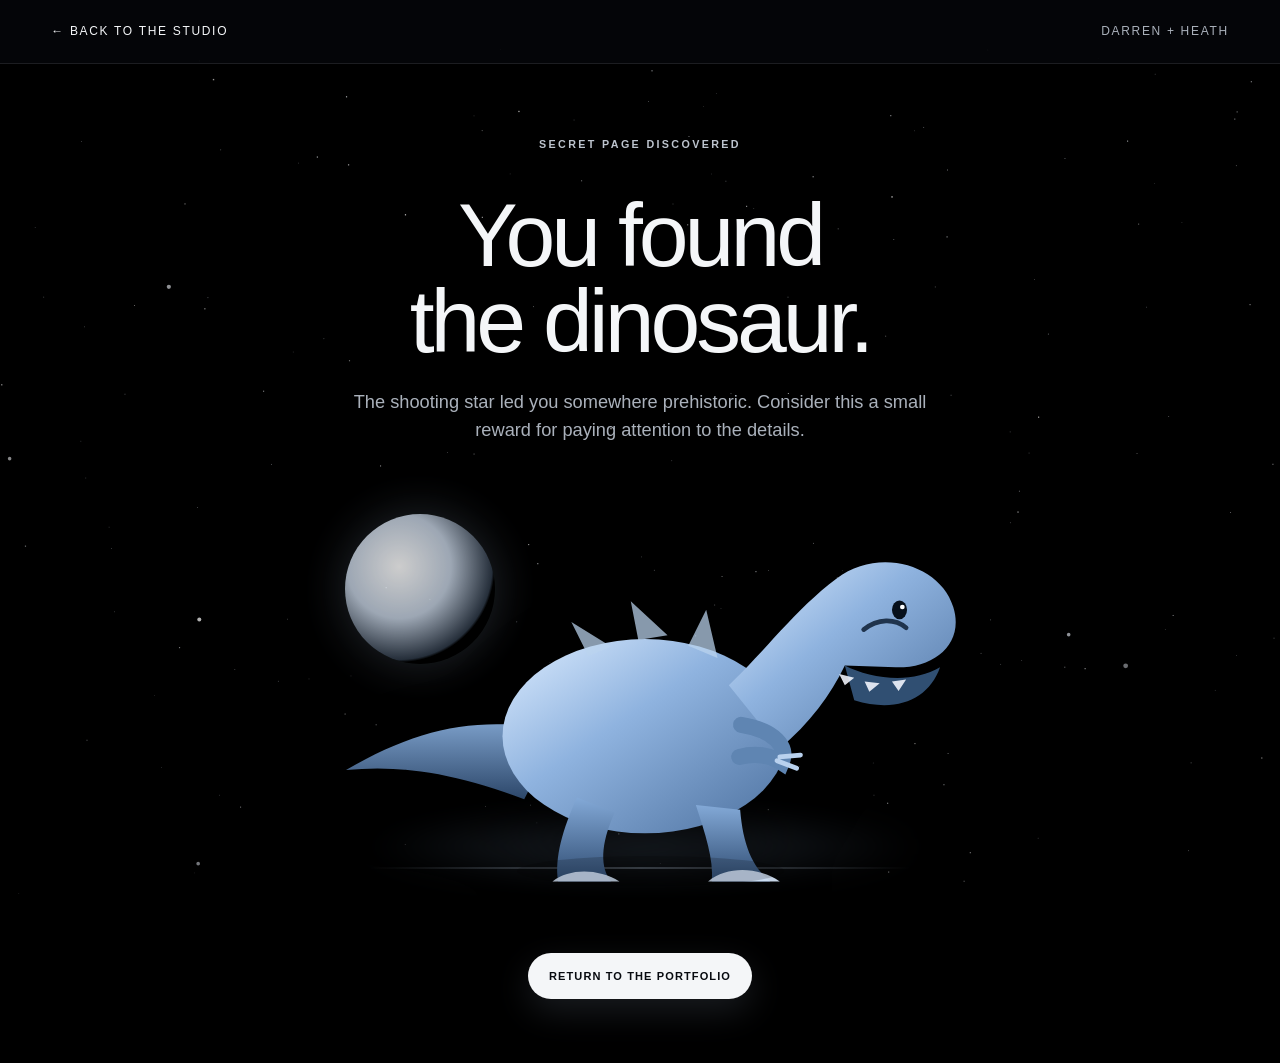
<file: dinosaur.html>
<!DOCTYPE html>
<html lang="en">
<head>
  <meta charset="UTF-8">
  <meta name="viewport" content="width=device-width, initial-scale=1.0">
  <meta name="description" content="A hidden dinosaur Easter egg from Darren and Heath Web Design.">
  <meta name="theme-color" content="#06080d">
  <title>You Found the Dinosaur | Darren + Heath</title>
  <link rel="stylesheet" href="styles.css?v=18">
  <script src="scripts.js?v=18" defer></script>
</head>
<body class="dinosaur-page">
  <div class="space-background" aria-hidden="true">
    <canvas class="starfield" id="starfield"></canvas>
    <div class="space-background__glow"></div>
    <div class="space-background__vignette"></div>
  </div>
  <div class="cursor-aura" id="cursorAura" aria-hidden="true"></div>

  <header class="dino-header">
    <a class="dino-back magnetic" href="index.html">← Back to the studio</a>
    <span class="dino-brand">Darren + Heath</span>
  </header>

  <main class="dino-main">
    <section class="dino-content" data-reveal="fade-up">
      <p class="eyebrow">Secret page discovered</p>
      <h1>You found the dinosaur.</h1>
      <p class="dino-intro">
        The shooting star led you somewhere prehistoric. Consider this a small reward for paying attention to the details.
      </p>

      <div class="dino-scene" aria-label="Animated illustration of a friendly dinosaur beneath a moon">
        <div class="dino-moon" aria-hidden="true"></div>
        <div class="dino-ground" aria-hidden="true"></div>
        <svg class="dino-illustration" viewBox="0 0 800 440" role="img" aria-labelledby="dinoTitle dinoDescription">
          <title id="dinoTitle">Friendly tyrannosaurus dinosaur</title>
          <desc id="dinoDescription">A stylized blue dinosaur standing in a dark, starry landscape.</desc>
          <defs>
            <linearGradient id="dinoBody" x1="0" y1="0" x2="1" y2="1">
              <stop offset="0" stop-color="#dcecff"/>
              <stop offset="0.42" stop-color="#8fb3df"/>
              <stop offset="1" stop-color="#4d719f"/>
            </linearGradient>
            <linearGradient id="dinoShade" x1="0" y1="0" x2="0" y2="1">
              <stop offset="0" stop-color="#83a9d7"/>
              <stop offset="1" stop-color="#304d73"/>
            </linearGradient>
          </defs>

          <path d="M314 254 C230 238 166 250 88 296 C148 290 206 300 277 327 Z" fill="url(#dinoShade)" opacity="0.92"/>
          <ellipse cx="405" cy="260" rx="151" ry="103" fill="url(#dinoBody)"/>
          <path d="M494 206 C532 170 565 125 608 93 C653 59 718 78 732 123 C744 161 713 188 671 187 L617 185 C602 216 580 246 548 273 Z" fill="url(#dinoBody)"/>
          <path d="M617 185 C644 199 688 205 718 187 C706 221 672 236 627 222 Z" fill="#36587f" opacity="0.9"/>
          <path d="M637 147 C652 135 670 135 682 145" fill="none" stroke="#20344d" stroke-width="5" stroke-linecap="round"/>
          <ellipse class="dino-eye" cx="675" cy="126" rx="8" ry="10" fill="#07101b"/>
          <circle cx="678" cy="123" r="2.5" fill="#ffffff"/>
          <path d="M611 194 L627 198 L617 206 Z M638 202 L654 204 L643 213 Z M667 202 L682 200 L674 212 Z" fill="#f5f8ff" opacity="0.88"/>

          <path d="M333 325 C318 358 309 389 313 414 L369 414 C358 400 357 376 373 341 Z" fill="url(#dinoShade)"/>
          <path d="M459 333 C469 364 478 390 476 414 L538 414 C518 398 509 374 506 338 Z" fill="url(#dinoShade)"/>
          <path d="M307 414 C325 400 355 400 378 414 Z" fill="#dcecff" opacity="0.9"/>
          <path d="M472 414 C493 397 526 399 548 414 Z" fill="#dcecff" opacity="0.9"/>

          <path d="M507 248 C543 254 557 271 550 288 C536 279 521 278 505 282" fill="none" stroke="#5f85b2" stroke-width="17" stroke-linecap="round"/>
          <path d="M545 286 L566 294 M548 282 L570 280" stroke="#b9d1ee" stroke-width="5" stroke-linecap="round"/>

          <path d="M345 175 L327 139 L369 165 M398 158 L390 117 L429 153 M451 164 L470 126 L482 177" fill="#bcd4ef" opacity="0.72"/>
          <ellipse cx="411" cy="403" rx="142" ry="16" fill="#000000" opacity="0.18"/>
        </svg>
      </div>

      <div class="dino-actions">
        <a class="button button--primary magnetic" href="index.html#portfolio">Return to the portfolio</a>
      </div>
    </section>
  </main>
</body>
</html>
</file>
<file: styles.css>
@font-face {
  font-family: "Avenir Next Local";
  src: local("Avenir Next"), local("AvenirNext-Regular"), local("Avenir Next Regular");
  font-style: normal;
  font-weight: 100 900;
  font-display: swap;
}

:root {
  --font-primary: "Avenir Next Local", "Avenir Next", Avenir, "Segoe UI", Arial, sans-serif;
  --bg: #000000;
  --bg-soft: #07090d;
  --surface: rgba(12, 14, 18, 0.82);
  --surface-strong: rgba(18, 21, 27, 0.94);
  --line: rgba(255, 255, 255, 0.12);
  --line-bright: rgba(255, 255, 255, 0.26);
  --text: #f4f6f8;
  --text-muted: #aab1bb;
  --accent: #f4f6f8;
  --accent-soft: #bdc4ce;
  --cursor-hue: 205;
  --cursor-saturation: 10%;
  --cursor-lightness: 88%;
  --pointer-x: 50vw;
  --pointer-y: 50vh;
  --interaction-strength: 0;
  --header-height: 64px;
  --radius: 20px;
  --container-width: 1180px;
  --ease-out: cubic-bezier(0.16, 1, 0.3, 1);
}

*,
*::before,
*::after {
  box-sizing: border-box;
}

* {
  margin: 0;
  padding: 0;
}

html {
  scroll-behavior: smooth;
}

body {
  min-height: 100vh;
  position: relative;
  isolation: isolate;
  overflow-x: hidden;
  color: var(--text);
  background: var(--bg);
  font-family: var(--font-primary);
  font-synthesis: none;
  line-height: 1.55;
}

::selection {
  color: #080b10;
  background: var(--accent);
}

button,
input,
textarea {
  font: inherit;
}

button,
a {
  -webkit-tap-highlight-color: transparent;
}

/* Background — black with white stars; blue activates only near magnetic targets */
.space-background {
  position: fixed;
  inset: 0;
  z-index: -3;
  overflow: hidden;
  pointer-events: none;
  background: #000;
}

.space-background::before {
  content: "";
  position: absolute;
  left: var(--pointer-x);
  top: var(--pointer-y);
  z-index: 1;
  width: 150px;
  height: 150px;
  border-radius: 50%;
  opacity: calc(var(--interaction-strength) * 0.72);
  transform: translate(-50%, -50%);
  background: radial-gradient(
    circle,
    hsl(var(--cursor-hue) var(--cursor-saturation) var(--cursor-lightness) / 0.14),
    hsl(var(--cursor-hue) var(--cursor-saturation) 58% / 0.05) 42%,
    transparent 72%
  );
  transition: opacity 120ms ease;
}

.starfield {
  position: absolute;
  inset: 0;
  width: 100%;
  height: 100%;
  opacity: 0.92;
}

.space-background__glow {
  display: none;
}

.space-background__vignette {
  position: absolute;
  inset: 0;
  background:
    linear-gradient(180deg, transparent 0%, rgba(0, 0, 0, 0.08) 72%, rgba(0, 0, 0, 0.3) 100%),
    radial-gradient(circle at center, transparent 0 58%, rgba(0, 0, 0, 0.24) 100%);
}

.cursor-aura {
  position: fixed;
  left: 0;
  top: 0;
  z-index: 0;
  width: 112px;
  height: 112px;
  border-radius: 50%;
  pointer-events: none;
  opacity: 0;
  transform: translate3d(-50%, -50%, 0);
  background: radial-gradient(
    circle,
    hsl(var(--cursor-hue) var(--cursor-saturation) var(--cursor-lightness) / 0.15),
    hsl(var(--cursor-hue) var(--cursor-saturation) 58% / 0.045) 44%,
    transparent 72%
  );
  transition: opacity 120ms ease;
}

.cursor-aura.is-visible {
  opacity: calc(0.08 + var(--interaction-strength) * 0.38);
}

html[data-background-mode="static"] .starfield {
  opacity: 0.9;
}

/* Occasional shooting-star Easter egg */
.shooting-star {
  position: fixed;
  left: 0;
  top: 0;
  z-index: 24;
  width: 104px;
  height: 44px;
  display: block;
  opacity: 0;
  visibility: hidden;
  pointer-events: none;
  transform-origin: center;
  will-change: transform, opacity;
  filter: drop-shadow(0 0 8px rgba(223, 237, 255, 0.55));
  cursor: pointer;
}

.shooting-star.is-active {
  visibility: visible;
  pointer-events: auto;
}

.shooting-star:focus-visible {
  outline: 1px solid rgba(239, 246, 255, 0.85);
  outline-offset: 6px;
  border-radius: 999px;
}

.shooting-star__tail {
  position: absolute;
  left: 8px;
  top: 50%;
  width: 82px;
  height: 2px;
  transform: translateY(-50%);
  border-radius: 999px;
  background: linear-gradient(90deg, transparent 0%, rgba(171, 203, 242, 0.12) 26%, rgba(224, 239, 255, 0.72) 78%, #ffffff 100%);
  box-shadow: 0 0 8px rgba(202, 225, 255, 0.38);
}

.shooting-star__tail::before,
.shooting-star__tail::after {
  content: "";
  position: absolute;
  right: 0;
  width: 68px;
  height: 1px;
  transform-origin: right center;
  background: linear-gradient(90deg, transparent, rgba(218, 235, 255, 0.38));
}

.shooting-star__tail::before {
  transform: rotate(4deg);
}

.shooting-star__tail::after {
  transform: rotate(-4deg);
}

.shooting-star__core {
  position: absolute;
  right: 7px;
  top: 50%;
  width: 7px;
  height: 7px;
  transform: translateY(-50%) rotate(45deg);
  border-radius: 2px;
  background: #ffffff;
  box-shadow:
    0 0 5px #ffffff,
    0 0 13px rgba(204, 226, 255, 0.95),
    0 0 26px rgba(148, 190, 240, 0.52);
}

.shooting-star__spark {
  position: absolute;
  right: 9px;
  top: 50%;
  width: 2px;
  height: 16px;
  transform: translateY(-50%);
  border-radius: 999px;
  background: linear-gradient(transparent, rgba(255, 255, 255, 0.95), transparent);
}

.shooting-star__spark--two {
  transform: translateY(-50%) rotate(90deg);
}

/* Header */
.site-header {
  position: fixed !important;
  top: 0;
  right: 0;
  left: 0;
  z-index: 100;
  min-height: var(--header-height);
  display: flex;
  align-items: center;
  justify-content: space-between;
  padding: 0 clamp(16px, 4vw, 48px);
  border-bottom: 1px solid rgba(230, 239, 255, 0.09);
  background: rgba(6, 8, 13, 0.66);
  -webkit-backdrop-filter: blur(9px);
  backdrop-filter: blur(9px);
}

.site-brand,
.header-nav a,
.site-footer a {
  color: var(--text-muted);
  text-decoration: none;
  transition: color 180ms ease, text-shadow 180ms ease;
}

.site-brand {
  font-size: 0.72rem;
  font-weight: 600;
  letter-spacing: 0.18em;
  text-transform: uppercase;
}

.header-nav {
  display: flex;
  align-items: center;
  gap: 4px;
}

.header-nav a {
  padding: 10px 12px;
  font-size: 0.62rem;
  font-weight: 600;
  letter-spacing: 0.13em;
  text-transform: uppercase;
}

.site-brand:hover,
.header-nav a:hover,
.site-footer a:hover {
  color: var(--text);
  text-shadow: 0 0 18px rgba(255, 255, 255, 0.22);
}

/* Shared layout */
main,
.site-footer {
  position: relative;
  z-index: 1;
}

.page-section {
  min-height: 100svh;
  display: flex;
  align-items: center;
  padding: calc(var(--header-height) + 76px) clamp(20px, 5vw, 72px) 92px;
  border-bottom: 1px solid rgba(255, 255, 255, 0.05);
}

.section-inner {
  width: min(100%, var(--container-width));
  margin: 0 auto;
}

.section-copy {
  max-width: 580px;
}

h1,
h2,
h3 {
  font-family: var(--font-primary);
  color: var(--text);
  font-weight: 500;
  text-wrap: balance;
}

h1,
h2 {
  letter-spacing: -0.045em;
}

h2 {
  margin-bottom: 18px;
  font-size: clamp(2.2rem, 5vw, 4.8rem);
  line-height: 0.98;
}

p {
  color: var(--text-muted);
}

.eyebrow {
  margin-bottom: 15px;
  color: var(--accent-soft);
  font-size: 0.67rem;
  font-weight: 600;
  letter-spacing: 0.22em;
  text-transform: uppercase;
}

.typed-title {
  display: inline-flex;
  align-items: baseline;
  min-height: 1.1em;
}

.typed-content {
  display: inline;
}

.typing-cursor {
  margin-left: 4px;
  color: var(--accent);
  font-weight: 300;
  text-shadow: 0 0 12px rgba(255, 255, 255, 0.55);
  animation: cursor-blink 760ms steps(1) infinite;
}

@keyframes cursor-blink {
  0%, 44% { opacity: 1; }
  45%, 100% { opacity: 0; }
}

/* Hero */
.hero-section {
  text-align: center;
}

.hero-layout {
  display: grid;
  place-items: center;
}

.hero-copy {
  max-width: 980px;
  display: grid;
  justify-items: center;
}

.hero-copy h1 {
  max-width: 1000px;
  margin-bottom: 25px;
  font-size: clamp(2.7rem, 7vw, 7rem);
  line-height: 0.94;
}

.hero-description {
  max-width: 760px;
  font-size: clamp(1rem, 1.5vw, 1.18rem);
}

.hero-actions {
  display: flex;
  align-items: center;
  justify-content: center;
  gap: 12px;
  margin-top: 32px;
}

.button {
  min-height: 46px;
  display: inline-flex;
  align-items: center;
  justify-content: center;
  padding: 0 20px;
  border: 1px solid transparent;
  border-radius: 999px;
  font-size: 0.69rem;
  font-weight: 600;
  letter-spacing: 0.1em;
  text-decoration: none;
  text-transform: uppercase;
}

.button--primary {
  color: #080b10;
  background: var(--accent);
  box-shadow: 0 12px 34px rgba(195, 216, 248, 0.13);
}

.button--quiet {
  color: var(--text);
  border-color: var(--line);
  background: rgba(255, 255, 255, 0.025);
}

/* Portfolio */
.portfolio-layout,
.contact-layout {
  display: grid;
  grid-template-columns: 0.82fr 1.18fr;
  align-items: center;
  gap: clamp(42px, 7vw, 100px);
}

.portfolio-grid {
  display: grid;
  grid-template-columns: repeat(2, minmax(0, 1fr));
  gap: 16px;
}

.portfolio-card {
  min-height: 238px;
  position: relative;
  overflow: hidden;
  border: 1px solid var(--line);
  border-radius: var(--radius);
  background: linear-gradient(145deg, var(--surface), var(--surface-strong));
  box-shadow: 0 24px 70px rgba(0, 0, 0, 0.24);
  transition: border-color 220ms ease, box-shadow 220ms ease;
}

.portfolio-card:hover {
  border-color: var(--line-bright);
  box-shadow: 0 30px 90px rgba(0, 0, 0, 0.34), 0 0 34px rgba(255, 255, 255, 0.035);
}

.portfolio-preview-link,
.portfolio-preview-frame-wrap {
  width: 100%;
  height: 100%;
  min-height: 238px;
  display: block;
}

.portfolio-preview-frame-wrap {
  position: relative;
  overflow: hidden;
}

.portfolio-preview-frame {
  width: 125%;
  height: 125%;
  min-height: 300px;
  border: 0;
  pointer-events: none;
  transform: scale(0.8);
  transform-origin: top left;
  filter: saturate(0.78) contrast(1.03) brightness(0.82);
}

.portfolio-preview-overlay {
  position: absolute;
  inset: 0;
  background: linear-gradient(180deg, transparent 30%, rgba(5, 7, 11, 0.24) 60%, rgba(5, 7, 11, 0.94) 100%);
}

.project-meta {
  position: absolute;
  inset: auto 18px 18px;
  display: grid;
  gap: 5px;
}

.project-meta span,
.portfolio-card--placeholder span {
  color: var(--accent-soft);
  font-size: 0.61rem;
  font-weight: 600;
  letter-spacing: 0.16em;
  text-transform: uppercase;
}

.project-meta strong,
.portfolio-card--placeholder strong {
  color: var(--text);
  font-size: 1rem;
  font-weight: 500;
}

.portfolio-card--placeholder {
  display: flex;
  flex-direction: column;
  justify-content: flex-end;
  gap: 8px;
  padding: 22px;
  background:
    radial-gradient(circle at 80% 15%, rgba(78, 155, 255, 0.13), transparent 35%),
    linear-gradient(145deg, rgba(17, 22, 31, 0.74), rgba(11, 15, 22, 0.88));
}


/* Neutral depth; blue appears only during magnetic proximity */
.portfolio-card,
.testimonial,
.contact-form {
  box-shadow:
    0 28px 78px rgba(0, 0, 0, 0.34),
    inset 0 1px 0 rgba(255, 255, 255, 0.035);
}

.portfolio-card:hover,
.testimonial:hover {
  border-color: var(--line-bright);
  box-shadow: 0 32px 88px rgba(0, 0, 0, 0.42);
}

.portfolio-card.is-magnetized,
.testimonial.is-magnetized,
.contact-form:focus-within {
  border-color: hsl(var(--cursor-hue) 100% 70% / calc(0.18 + var(--magnet-strength, 0) * 0.35));
  box-shadow:
    0 34px 92px rgba(0, 0, 0, 0.46),
    0 0 34px hsl(var(--cursor-hue) 100% 58% / calc(var(--magnet-strength, 0) * 0.11));
}

.site-header {
  box-shadow: 0 12px 34px rgba(0, 0, 0, 0.28);
}

/* About — intentionally open, with no background panels */
.about-section {
  overflow: hidden;
}

.about-layout {
  display: grid;
  gap: clamp(48px, 7vw, 88px);
}

.about-heading {
  max-width: 760px;
  margin: 0 auto;
  display: grid;
  justify-items: center;
  text-align: center;
}

.about-heading h2 {
  font-size: clamp(3rem, 7vw, 6.4rem);
}

.about-heading > p:last-child {
  max-width: 60ch;
}

.about-people {
  display: grid;
  grid-template-columns: minmax(0, 1fr) minmax(310px, 400px) minmax(0, 1fr);
  align-items: center;
  gap: clamp(26px, 5vw, 70px);
  perspective: 1400px;
}

.about-person {
  min-width: 0;
  display: flex;
  flex-direction: column;
  justify-content: center;
  padding-block: 30px;
}

.about-line {
  width: 88px;
  height: 1px;
  margin-bottom: 24px;
  background: linear-gradient(90deg, transparent, rgba(235, 243, 255, 0.9), transparent);
  box-shadow: 0 0 14px rgba(255, 255, 255, 0.12);
}

.about-role {
  margin-bottom: 12px;
  color: var(--accent-soft);
  font-size: 0.65rem;
  font-weight: 600;
  letter-spacing: 0.19em;
  text-transform: uppercase;
}

.about-name {
  margin-bottom: 18px;
  font-size: clamp(1.8rem, 3vw, 2.65rem);
  line-height: 1;
  letter-spacing: -0.035em;
}

.about-person > p:last-child {
  max-width: 38ch;
  font-size: 0.98rem;
  line-height: 1.75;
}

.about-person--darren {
  align-items: flex-end;
  text-align: right;
}

.about-person--heath {
  align-items: flex-start;
  text-align: left;
}

.about-model {
  position: relative;
  display: grid;
  place-items: center;
  min-height: 430px;
  transform-style: preserve-3d;
}

.model-halo {
  position: absolute;
  width: min(38vw, 420px);
  aspect-ratio: 1;
  border-radius: 50%;
  background: radial-gradient(circle, rgba(255, 255, 255, 0.1), rgba(255, 255, 255, 0.025) 44%, transparent 70%);
  filter: blur(4px);
  animation: halo-breathe 6s ease-in-out infinite;
}

.scan-shell {
  width: 100%;
  min-height: 410px;
  position: relative;
  display: grid;
  place-items: center;
}

.hero-model {
  width: 100%;
  height: 410px;
  z-index: 1;
  cursor: grab;
  background: transparent;
  --poster-color: transparent;
  --progress-bar-color: transparent;
  --progress-bar-height: 0;
}

.hero-model:active {
  cursor: grabbing;
}

.hero-model::part(default-progress-bar),
.hero-model::part(default-ar-button) {
  display: none;
}

.model-caption {
  position: absolute;
  bottom: 8px;
  z-index: 2;
  color: rgba(222, 231, 244, 0.58);
  font-size: 0.6rem;
  font-weight: 600;
  letter-spacing: 0.18em;
  text-transform: uppercase;
}

@keyframes halo-breathe {
  0%, 100% { opacity: 0.68; transform: scale(0.94); }
  50% { opacity: 1; transform: scale(1.06); }
}

/* Model loading */
.model-poster {
  width: 100%;
  height: 100%;
  display: grid;
  place-items: center;
}

.model-poster__orb {
  width: 82px;
  aspect-ratio: 1;
  border: 1px solid rgba(225, 237, 255, 0.27);
  border-radius: 50%;
  background: radial-gradient(circle at 36% 30%, rgba(255, 255, 255, 0.32), rgba(164, 193, 232, 0.07) 38%, transparent 68%);
  box-shadow: 0 0 38px rgba(181, 210, 249, 0.14), inset 0 0 24px rgba(255, 255, 255, 0.05);
  animation: model-loader 1.8s ease-in-out infinite;
}

.model-status {
  position: absolute;
  left: 50%;
  bottom: 32px;
  z-index: 4;
  display: inline-flex;
  align-items: center;
  gap: 8px;
  max-width: calc(100% - 32px);
  padding: 7px 11px;
  border: 1px solid rgba(230, 239, 252, 0.13);
  border-radius: 999px;
  background: rgba(5, 8, 13, 0.7);
  -webkit-backdrop-filter: blur(10px);
  backdrop-filter: blur(10px);
  color: rgba(224, 234, 248, 0.72);
  font-size: 0.58rem;
  font-weight: 600;
  letter-spacing: 0.11em;
  text-align: center;
  text-transform: uppercase;
  transform: translateX(-50%);
  transition: opacity 240ms ease, color 240ms ease;
}

.model-status__dot {
  width: 6px;
  height: 6px;
  flex: 0 0 auto;
  border-radius: 50%;
  background: rgba(212, 230, 255, 0.82);
  box-shadow: 0 0 12px rgba(190, 220, 255, 0.55);
  animation: status-blink 1.1s ease-in-out infinite;
}

.model-status.is-loaded {
  opacity: 0;
  pointer-events: none;
}

.model-status.is-error {
  color: #ffd8d8;
  border-color: rgba(255, 180, 180, 0.25);
  white-space: normal;
}

.model-status.is-error .model-status__dot {
  background: #ff9e9e;
  animation: none;
}

@keyframes model-loader {
  0%, 100% { opacity: 0.5; transform: scale(0.92); }
  50% { opacity: 1; transform: scale(1.06); }
}

@keyframes status-blink {
  0%, 100% { opacity: 0.35; transform: scale(0.8); }
  50% { opacity: 1; transform: scale(1); }
}

/* Testimonials */
.testimonial-shell {
  display: grid;
  gap: 38px;
}

.testimonial-grid {
  display: grid;
  grid-template-columns: repeat(2, minmax(0, 1fr));
  gap: 18px;
}

.testimonial {
  min-height: 210px;
  display: flex;
  flex-direction: column;
  justify-content: space-between;
  gap: 30px;
  padding: clamp(24px, 4vw, 38px);
  border: 1px solid var(--line);
  border-radius: var(--radius);
  background: linear-gradient(145deg, rgba(17, 22, 31, 0.74), rgba(10, 14, 21, 0.88));
  box-shadow: 0 24px 70px rgba(0, 0, 0, 0.23);
}

.testimonial p {
  color: #dce3ee;
  font-size: clamp(1rem, 1.6vw, 1.18rem);
  line-height: 1.65;
}

.testimonial strong {
  color: var(--accent-soft);
  font-size: 0.64rem;
  font-weight: 600;
  letter-spacing: 0.16em;
  text-transform: uppercase;
}

.testimonial-meta {
  display: flex;
  align-items: center;
  justify-content: space-between;
  gap: 16px;
  padding-top: 18px;
  border-top: 1px solid rgba(230, 239, 255, 0.1);
}

.review-source {
  display: inline-flex;
  align-items: center;
  gap: 8px;
  color: var(--text-muted);
  font-size: 0.62rem;
  font-weight: 600;
  letter-spacing: 0.12em;
  text-transform: uppercase;
}

.review-source::before {
  content: "";
  width: 7px;
  height: 7px;
  border-radius: 50%;
  background: var(--accent-soft);
  box-shadow: 0 0 10px rgba(255, 255, 255, 0.22);
}

.review-source svg {
  width: 17px;
  height: 17px;
  fill: none;
  stroke: currentColor;
  stroke-width: 1.6;
  stroke-linecap: round;
  stroke-linejoin: round;
}

.review-source--word::before {
  display: none;
}

/* Contact */
.contact-form {
  display: grid;
  gap: 15px;
  padding: clamp(24px, 4vw, 38px);
  border: 1px solid var(--line);
  border-radius: var(--radius);
  background: rgba(10, 12, 16, 0.94);
  box-shadow: 0 28px 90px rgba(0, 0, 0, 0.28);
}

.contact-form label {
  display: grid;
  gap: 7px;
  color: #dce3ee;
  font-size: 0.68rem;
  font-weight: 600;
  letter-spacing: 0.1em;
  text-transform: uppercase;
}

.contact-form input,
.contact-form textarea {
  width: 100%;
  border: 1px solid rgba(230, 239, 255, 0.15);
  border-radius: 12px;
  outline: none;
  color: var(--text);
  background: rgba(4, 7, 11, 0.7);
  padding: 12px 13px;
  font-size: 0.95rem;
  letter-spacing: normal;
  text-transform: none;
  transition: border-color 180ms ease, box-shadow 180ms ease;
}

.contact-form textarea {
  min-height: 112px;
  resize: vertical;
}

.contact-form input:focus,
.contact-form textarea:focus {
  border-color: rgba(224, 237, 255, 0.46);
  box-shadow: 0 0 0 3px rgba(199, 220, 250, 0.07);
}

.contact-form button {
  min-height: 46px;
  border: 1px solid rgba(255, 255, 255, 0.28);
  border-radius: 999px;
  color: #080a0d;
  background: linear-gradient(180deg, #f4f6f8, #cfd5dc);
  box-shadow: 0 12px 30px rgba(0, 0, 0, 0.22);
  cursor: pointer;
  font-size: 0.69rem;
  font-weight: 600;
  letter-spacing: 0.1em;
  text-transform: uppercase;
}

.contact-form button.is-magnetized,
.button.is-magnetized,
.header-nav a.is-magnetized,
.site-brand.is-magnetized,
.site-footer a.is-magnetized {
  border-color: hsl(var(--cursor-hue) 100% 72% / 0.62);
  box-shadow: 0 0 24px hsl(var(--cursor-hue) 100% 58% / calc(var(--magnet-strength, 0) * 0.22));
  text-shadow: 0 0 14px hsl(var(--cursor-hue) 100% 70% / calc(var(--magnet-strength, 0) * 0.3));
}


.form-message {
  min-height: 1.4em;
  font-size: 0.85rem;
}

/* Footer */
.site-footer {
  padding: 30px clamp(18px, 4vw, 56px);
  border-top: 1px solid rgba(255, 255, 255, 0.08);
  background: rgba(4, 6, 10, 0.82);
  -webkit-backdrop-filter: blur(10px);
  backdrop-filter: blur(10px);
}

.footer-inner {
  width: min(100%, var(--container-width));
  margin: 0 auto;
  display: grid;
  gap: 14px;
  justify-items: center;
  text-align: center;
}

.footer-contact,
.footer-meta {
  display: flex;
  align-items: center;
  justify-content: center;
  gap: 16px;
  flex-wrap: wrap;
}

.footer-contact {
  font-size: 0.65rem;
  letter-spacing: 0.12em;
  text-transform: uppercase;
}

.footer-meta {
  color: rgba(210, 218, 228, 0.68);
  font-size: 0.63rem;
  letter-spacing: 0.08em;
}

.footer-meta time,
.powered-by strong {
  color: rgba(240, 245, 252, 0.88);
  font-weight: 500;
}

.footer-divider {
  color: rgba(255, 255, 255, 0.24);
}

/* Reveal and magnetic motion */
.magnetic,
[data-reveal] {
  --reveal-x: 0px;
  --reveal-y: 0px;
  --reveal-scale: 1;
  --reveal-rotate: 0deg;
  --magnet-x: 0px;
  --magnet-y: 0px;
  --magnet-strength: 0;
  --warp-x: 0px;
  --warp-y: 0px;
  --warp-rotate: 0deg;
  transform:
    translate3d(
      calc(var(--reveal-x) + var(--magnet-x) + var(--warp-x)),
      calc(var(--reveal-y) + var(--magnet-y) + var(--warp-y)),
      0
    )
    rotate(calc(var(--reveal-rotate) + var(--warp-rotate)))
    scale(var(--reveal-scale));
}

.magnetic {
  transition: transform 420ms var(--ease-out), color 180ms ease, border-color 220ms ease, box-shadow 220ms ease;
}

.magnetic.is-magnetized {
  will-change: transform;
}

.reveal-ready [data-reveal]:not(.is-visible) {
  will-change: transform, opacity;
}

.magnetic.is-magnetized {
  transition-duration: 100ms, 180ms, 220ms, 220ms;
}

.reveal-ready [data-reveal] {
  opacity: 0;
  --reveal-y: 34px;
  transition: opacity 760ms var(--ease-out), transform 900ms var(--ease-out);
}

.reveal-ready [data-reveal="left"] {
  --reveal-x: -52px;
  --reveal-y: 0px;
}

.reveal-ready [data-reveal="right"] {
  --reveal-x: 52px;
  --reveal-y: 0px;
}

.reveal-ready [data-reveal="top"] {
  --reveal-y: -36px;
}

.reveal-ready [data-reveal="card"] {
  --reveal-y: 44px;
  --reveal-scale: 0.97;
}

.reveal-ready [data-reveal="person-left"] {
  --reveal-x: -110px;
  --reveal-y: 14px;
  --reveal-rotate: -2deg;
}

.reveal-ready [data-reveal="person-right"] {
  --reveal-x: 110px;
  --reveal-y: 14px;
  --reveal-rotate: 2deg;
}

.reveal-ready [data-reveal="model"] {
  --reveal-y: 64px;
  --reveal-scale: 0.82;
}

.reveal-ready [data-reveal].is-visible {
  opacity: 1;
  --reveal-x: 0px;
  --reveal-y: 0px;
  --reveal-scale: 1;
  --reveal-rotate: 0deg;
}

/* Responsive */
@media (max-width: 960px) {
  .portfolio-layout,
  .contact-layout {
    grid-template-columns: 1fr;
  }

  .section-copy {
    max-width: 720px;
  }

  .about-people {
    max-width: 720px;
    margin: 0 auto;
    grid-template-columns: 1fr;
    gap: 14px;
  }

  .about-person {
    align-items: center;
    text-align: center;
  }

  .about-person > p:last-child {
    max-width: 54ch;
  }

  .about-model {
    width: min(100%, 440px);
    margin: 0 auto;
  }

  .about-person--darren { order: 1; }
  .about-model { order: 2; }
  .about-person--heath { order: 3; }
}

@media (max-width: 720px) {
  :root {
    --header-height: 58px;
  }

  .site-header {
    padding-inline: 13px;
  }

  .site-brand {
    font-size: 0.59rem;
    letter-spacing: 0.12em;
  }

  .header-nav a {
    padding: 9px 6px;
    font-size: 0.51rem;
    letter-spacing: 0.07em;
  }

  .page-section {
    min-height: auto;
    padding: calc(var(--header-height) + 72px) 18px 80px;
  }

  .hero-section {
    min-height: 100svh;
  }

  .hero-copy h1 {
    font-size: clamp(2.45rem, 13vw, 4.7rem);
  }

  .portfolio-grid,
  .testimonial-grid {
    grid-template-columns: 1fr;
  }

  .about-layout {
    gap: 42px;
  }

  .about-person {
    padding-block: 20px;
  }

  .about-heading h2 {
    font-size: clamp(3rem, 17vw, 5rem);
  }

  .about-model,
  .scan-shell,
  .hero-model {
    min-height: 350px;
    height: 350px;
  }

  .cursor-aura {
    display: none;
  }
}

@media (max-width: 480px) {
  .site-header {
    min-height: auto;
    flex-wrap: wrap;
    justify-content: center;
    gap: 3px;
    padding-block: 8px;
  }

  .site-brand {
    width: 100%;
    text-align: center;
  }

  .header-nav {
    width: 100%;
    justify-content: center;
  }

  .page-section {
    padding-top: 122px;
  }

  .hero-actions,
  .button {
    width: 100%;
  }
}

@media (prefers-reduced-motion: reduce) {
  html {
    scroll-behavior: auto;
  }

  .space-background__glow,
  .shooting-star,
  .model-halo,
  .model-poster__orb,
  .model-status__dot,
  .typing-cursor {
    animation: none;
  }

  .reveal-ready [data-reveal] {
    opacity: 1;
    --reveal-x: 0px;
    --reveal-y: 0px;
    --reveal-scale: 1;
    --reveal-rotate: 0deg;
    transition: none;
  }

  .magnetic {
    transform: none;
    transition: none;
  }

  .cursor-aura {
    display: none;
  }
}


/* Hidden dinosaur page */
.dinosaur-page {
  min-height: 100vh;
}

.dino-header {
  position: fixed;
  inset: 0 0 auto;
  z-index: 30;
  min-height: var(--header-height);
  display: flex;
  align-items: center;
  justify-content: space-between;
  padding: 0 clamp(20px, 4vw, 56px);
  border-bottom: 1px solid rgba(230, 239, 255, 0.1);
  background: rgba(6, 8, 13, 0.68);
  backdrop-filter: blur(18px);
  -webkit-backdrop-filter: blur(18px);
}

.dino-brand,
.dino-back {
  color: var(--text);
  text-decoration: none;
  font-size: 0.75rem;
  letter-spacing: 0.14em;
  text-transform: uppercase;
}

.dino-brand {
  color: var(--text-muted);
}

.dino-back {
  display: inline-flex;
  align-items: center;
  gap: 10px;
  transition: color 180ms ease, transform 180ms ease;
}

.dino-back:hover {
  color: #ffffff;
  transform: translateX(-3px);
}

.dino-main {
  min-height: 100vh;
  display: grid;
  place-items: center;
  padding: calc(var(--header-height) + 72px) 24px 64px;
}

.dino-content {
  width: min(100%, 980px);
  display: grid;
  justify-items: center;
  gap: 24px;
  text-align: center;
}

.dino-content h1 {
  max-width: 12ch;
  font-size: clamp(2.4rem, 7vw, 6rem);
  line-height: 0.96;
  letter-spacing: -0.045em;
}

.dino-intro {
  max-width: 58ch;
  color: var(--text-muted);
  font-size: clamp(1rem, 1.5vw, 1.14rem);
}

.dino-scene {
  position: relative;
  width: min(100%, 820px);
  aspect-ratio: 16 / 9;
  min-height: 300px;
  display: grid;
  place-items: center;
  overflow: hidden;
  isolation: isolate;
}

.dino-scene::before {
  content: "";
  position: absolute;
  left: 50%;
  bottom: 9%;
  width: 72%;
  height: 18%;
  transform: translateX(-50%);
  border-radius: 50%;
  background: radial-gradient(ellipse, rgba(156, 193, 236, 0.2), transparent 68%);
  filter: blur(14px);
}

.dino-moon {
  position: absolute;
  left: 14%;
  top: 10%;
  width: clamp(88px, 15vw, 150px);
  aspect-ratio: 1;
  border-radius: 50%;
  background:
    radial-gradient(circle at 36% 35%, rgba(255, 255, 255, 0.98), rgba(218, 232, 250, 0.88) 38%, rgba(134, 167, 209, 0.34) 68%, transparent 70%);
  box-shadow: 0 0 48px rgba(198, 222, 255, 0.22);
  opacity: 0.82;
}

.dino-illustration {
  position: relative;
  z-index: 2;
  width: min(92%, 760px);
  overflow: visible;
  filter: drop-shadow(0 24px 34px rgba(0, 0, 0, 0.42));
  animation: dinosaur-breathe 4.8s ease-in-out infinite;
}

.dino-eye {
  animation: dinosaur-blink 5.5s steps(1) infinite;
  transform-origin: center;
}

.dino-ground {
  position: absolute;
  left: 50%;
  bottom: 13%;
  z-index: 1;
  width: 66%;
  height: 2px;
  transform: translateX(-50%);
  background: linear-gradient(90deg, transparent, rgba(211, 230, 253, 0.34), transparent);
}

.dino-actions {
  display: flex;
  justify-content: center;
}

@keyframes dinosaur-breathe {
  0%, 100% { transform: translateY(0) rotate(-0.2deg); }
  50% { transform: translateY(-7px) rotate(0.35deg); }
}

@keyframes dinosaur-blink {
  0%, 47%, 51%, 100% { transform: scaleY(1); }
  48%, 50% { transform: scaleY(0.12); }
}

@media (max-width: 640px) {
  .dino-header {
    padding-inline: 18px;
  }

  .dino-brand {
    display: none;
  }

  .dino-scene {
    min-height: 250px;
  }
}

/* Functional contact form states */
.form-honeypot {
  position: absolute !important;
  width: 1px !important;
  height: 1px !important;
  padding: 0 !important;
  margin: -1px !important;
  overflow: hidden !important;
  clip: rect(0, 0, 0, 0) !important;
  white-space: nowrap !important;
  border: 0 !important;
}

.field-optional {
  color: var(--text-soft, rgba(255, 255, 255, 0.48));
  font-size: 0.76em;
  font-weight: 400;
  letter-spacing: 0.08em;
  text-transform: uppercase;
}

.contact-form button[disabled] {
  cursor: wait;
  opacity: 0.68;
  transform: none !important;
}

.form-message.is-success {
  color: #b8f5d0;
}

.form-message.is-error {
  color: #ffb8b8;
}

/* About biography hover illumination — open layout, no background panel */
.about-person > p:last-child {
  position: relative;
  isolation: isolate;
  transition:
    color 260ms ease,
    text-shadow 320ms ease,
    transform 360ms var(--ease-out);
}

.about-person > p:last-child::before {
  content: "";
  position: absolute;
  inset: -28px -34px;
  z-index: -1;
  pointer-events: none;
  opacity: 0;
  transform: scale(0.9);
  background: radial-gradient(
    circle at center,
    rgba(93, 185, 255, 0.16),
    rgba(68, 139, 226, 0.055) 42%,
    transparent 72%
  );
  filter: blur(12px);
  transition: opacity 280ms ease, transform 420ms var(--ease-out);
}

.about-person .about-name,
.about-person .about-line {
  transition:
    color 260ms ease,
    text-shadow 320ms ease,
    width 380ms var(--ease-out),
    background 280ms ease,
    box-shadow 280ms ease;
}

@media (hover: hover) and (pointer: fine) {
  .about-person:hover > p:last-child {
    color: #f2f8ff;
    text-shadow: 0 0 22px rgba(111, 197, 255, 0.2);
    transform: translateY(-2px);
  }

  .about-person:hover > p:last-child::before {
    opacity: 1;
    transform: scale(1);
  }

  .about-person:hover .about-name {
    color: #ffffff;
    text-shadow: 0 0 26px rgba(101, 190, 255, 0.2);
  }

  .about-person:hover .about-line {
    width: 112px;
    background: linear-gradient(90deg, transparent, rgba(117, 201, 255, 0.96), transparent);
    box-shadow: 0 0 18px rgba(83, 178, 255, 0.28);
  }
}


/* Cursor lens: a restrained visual cue for the local warp field */
.cursor-warp {
  position: fixed;
  left: 0;
  top: 0;
  z-index: 0;
  width: 92px;
  height: 92px;
  border-radius: 50%;
  pointer-events: none;
  opacity: 0;
  transform: translate3d(-50%, -50%, 0) scale(0.82);
  border: 1px solid hsl(var(--cursor-hue) 82% 76% / 0.08);
  background: radial-gradient(
    circle,
    hsl(var(--cursor-hue) 86% 72% / 0.045),
    transparent 64%
  );
  box-shadow: inset 0 0 24px hsl(var(--cursor-hue) 85% 68% / 0.035);
  transition: opacity 120ms ease, transform 160ms var(--ease-out), border-color 160ms ease;
}

.cursor-warp.is-visible {
  opacity: calc(0.08 + var(--interaction-strength) * 0.2);
  transform: translate3d(-50%, -50%, 0) scale(calc(0.88 + var(--interaction-strength) * 0.18));
}

/* Dual-profile 3D stage */
.about-people {
  grid-template-columns: minmax(0, 1fr) minmax(340px, 440px) minmax(0, 1fr);
}

.about-person {
  cursor: default;
  outline: none;
}

.about-person[role="button"] {
  cursor: pointer;
}

.about-person:focus-visible {
  outline: 1px solid rgba(158, 215, 255, 0.58);
  outline-offset: 12px;
  border-radius: 12px;
}

.about-profile-hint {
  margin-top: 18px;
  color: rgba(220, 231, 244, 0.48);
  font-size: 0.58rem;
  font-weight: 600;
  letter-spacing: 0.14em;
  text-transform: uppercase;
  transition: color 220ms ease, opacity 220ms ease;
}

.about-person:hover .about-profile-hint,
.about-person:focus-visible .about-profile-hint,
.about-person.is-profile-active .about-profile-hint {
  color: rgba(159, 216, 255, 0.88);
}

.dual-model-stage {
  position: relative;
  width: 100%;
  min-height: 470px;
  overflow: visible;
  isolation: isolate;
}

.dual-model-stage .model-halo {
  width: min(44vw, 470px);
  opacity: 0.76;
}

.person-model {
  position: absolute;
  left: 50%;
  top: 50%;
  width: min(92%, 410px);
  height: 440px;
  transform-origin: 50% 74%;
  transition:
    transform 720ms var(--ease-out),
    opacity 420ms ease,
    filter 420ms ease;
  will-change: transform;
}

.person-model .hero-model {
  width: 100%;
  height: 100%;
}

.person-model--darren {
  z-index: 2;
  transform: translate3d(-76%, -50%, 0) scale(0.7) rotateY(8deg);
}

.person-model--heath {
  z-index: 2;
  transform: translate3d(-24%, -50%, 0) scale(0.7) rotateY(-8deg);
}

.person-model__label {
  position: absolute;
  left: 50%;
  bottom: 24px;
  transform: translateX(-50%);
  color: rgba(226, 235, 247, 0.58);
  font-size: 0.56rem;
  font-weight: 700;
  letter-spacing: 0.16em;
  text-transform: uppercase;
  transition: color 240ms ease, opacity 240ms ease;
}

.about-people[data-active-person="darren"] .person-model--darren,
.about-people[data-active-person="heath"] .person-model--heath {
  z-index: 4;
  opacity: 1;
  filter: saturate(1.04) brightness(1.04);
  transform: translate3d(-50%, -50%, 40px) scale(1.03) rotateY(0deg);
}

.about-people[data-active-person="darren"] .person-model--heath {
  z-index: 1;
  opacity: 0.56;
  filter: saturate(0.72) brightness(0.78);
  pointer-events: none;
  transform: translate3d(12%, -46%, -30px) scale(0.46) rotateY(-13deg);
}

.about-people[data-active-person="heath"] .person-model--darren {
  z-index: 1;
  opacity: 0.56;
  filter: saturate(0.72) brightness(0.78);
  pointer-events: none;
  transform: translate3d(-112%, -46%, -30px) scale(0.46) rotateY(13deg);
}

.about-people[data-active-person="darren"] .person-model--darren .person-model__label,
.about-people[data-active-person="heath"] .person-model--heath .person-model__label {
  color: rgba(210, 236, 255, 0.94);
}

.about-person.is-profile-active .about-name {
  color: #ffffff;
  text-shadow: 0 0 30px rgba(98, 187, 255, 0.3);
}

.about-person.is-profile-active .about-line {
  width: 118px;
  background: linear-gradient(90deg, transparent, rgba(123, 203, 255, 0.98), transparent);
  box-shadow: 0 0 22px rgba(81, 176, 255, 0.34);
}

.dual-model-stage .model-status {
  left: 50%;
  bottom: 36px;
  transform: translateX(-50%);
}

.dual-model-stage .model-caption {
  bottom: 8px;
  width: 100%;
  text-align: center;
}

@media (max-width: 960px) {
  .about-people {
    grid-template-columns: 1fr;
  }

  .dual-model-stage {
    width: min(100%, 520px);
    min-height: 430px;
    margin-inline: auto;
  }

  .person-model {
    height: 405px;
  }

  .person-model--darren {
    transform: translate3d(-73%, -50%, 0) scale(0.64);
  }

  .person-model--heath {
    transform: translate3d(-27%, -50%, 0) scale(0.64);
  }
}

@media (max-width: 620px) {
  .dual-model-stage {
    min-height: 370px;
  }

  .person-model {
    width: 94%;
    height: 350px;
  }

  .about-people[data-active-person="darren"] .person-model--heath {
    transform: translate3d(6%, -45%, -30px) scale(0.4);
  }

  .about-people[data-active-person="heath"] .person-model--darren {
    transform: translate3d(-106%, -45%, -30px) scale(0.4);
  }

  .about-profile-hint {
    display: none;
  }
}

@media (prefers-reduced-motion: reduce) {
  .person-model,
  .cursor-warp {
    transition: none;
  }
}

@media (max-width: 620px) {
  .footer-contact,
  .footer-meta {
    gap: 10px 14px;
  }

  .footer-divider {
    display: none;
  }

  .footer-meta {
    flex-direction: column;
  }
}
</file>
